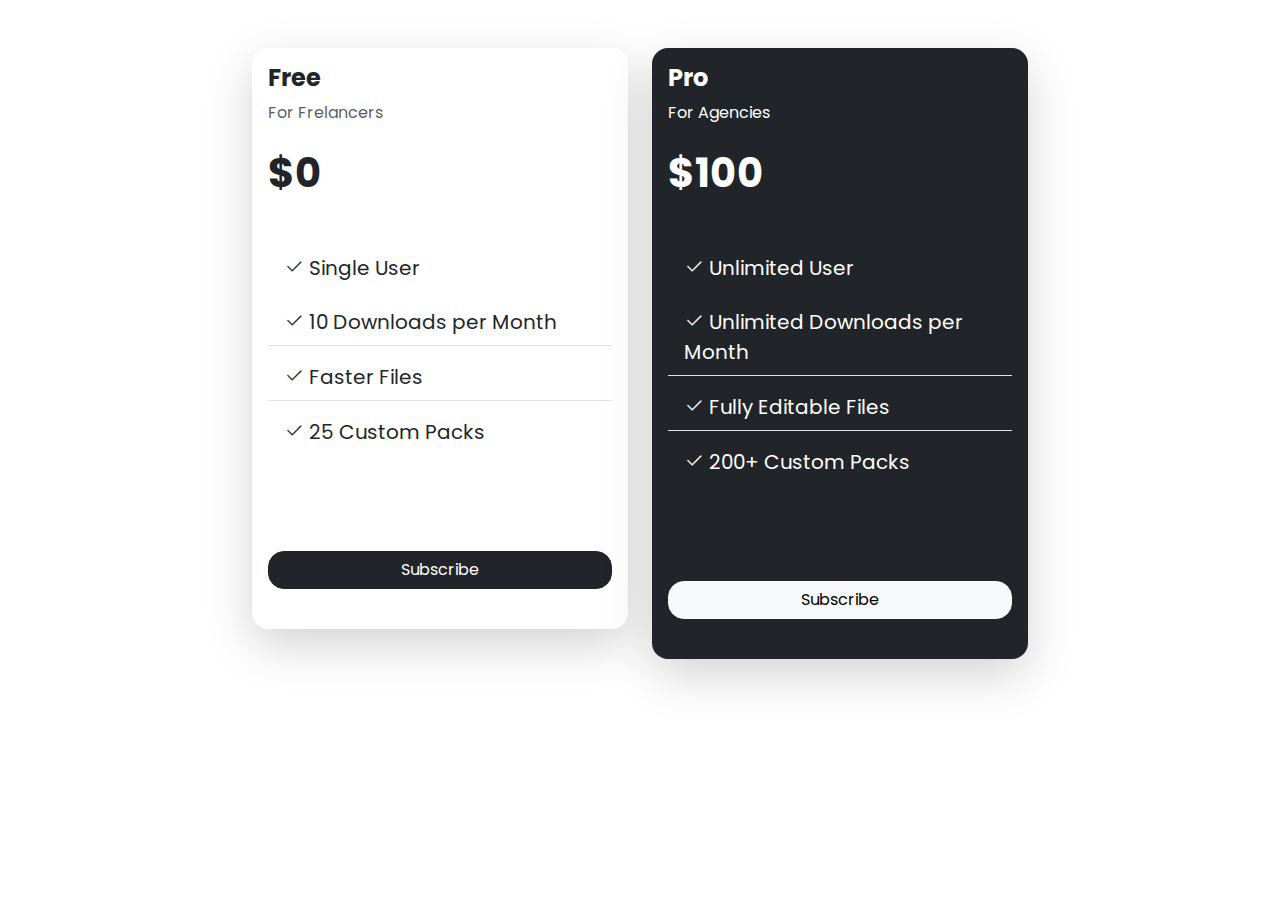
<file: pricing-cards/index.html>
<!DOCTYPE html>
<html lang="en">
    <head>
        <meta charset="UTF-8" />
        <meta http-equiv="X-UA-Compatible" content="IE=edge" />
        <meta name="viewport" content="width=device-width, initial-scale=1.0" />
        <link rel="preconnect" href="https://fonts.googleapis.com" />
        <link rel="preconnect" href="https://fonts.gstatic.com" crossorigin />
        <link
            href="https://fonts.googleapis.com/css2?family=Poppins:ital,wght@0,100;0,200;0,300;0,400;0,500;0,600;0,700;0,800;0,900;1,100;1,200;1,300;1,400;1,500;1,600;1,700;1,800;1,900&display=swap"
            rel="stylesheet"
        />
        <link
            rel="stylesheet"
            href="https://cdn.jsdelivr.net/npm/bootstrap-icons@1.11.3/font/bootstrap-icons.min.css"
        />
        <link rel="stylesheet" href="css/bootstrap.min.css" />
        <link rel="stylesheet" href="css/style.css" />
        <title>Mini-Project Starter</title>
    </head>
    <body>
        <div class="container">
            <div class="row mt-5">
                <!-- Column 1 -->
                <div class="col-md-6">
                    <!-- Card 1 -->
                    <div class="card rounded-4 shadow-lg border-0 mb-5">
                        <div class="card-body">
                            <div>
                                <h4 class="fw-bold">Free</h4>
                                <p class="text-muted">For Frelancers</p>
                            </div>
                            <h2 class="fs-1 fw-bold mt-4 mb-5">$0</h2>
                            <ul
                                class="list-group list-group-flush fs-5 mb-5 v-stack gap-2"
                            >
                                <li class="list-group-item border-0">
                                    <i class="bi bi-check2"></i> Single User
                                </li>
                                <li class="list-group-item">
                                    <i class="bi bi-check2"></i> 10 Downloads
                                    per Month
                                </li>
                                <li class="list-group-item">
                                    <i class="bi bi-check2"></i> Faster Files
                                </li>
                                <li class="list-group-item">
                                    <i class="bi bi-check2"></i> 25 Custom Packs
                                </li>
                            </ul>
                            <div class="d-grid">
                                <button
                                    class="btn btn-dark rounded-4 mt-5 mb-4"
                                >
                                    Subscribe
                                </button>
                            </div>
                        </div>
                    </div>
                </div>

                <!-- Column 2 -->
                <div class="col-md-6">
                    <!-- Card 2 -->
                    <div
                        class="card text-bg-dark rounded-4 shadow-lg border-0 mb-5"
                    >
                        <div class="card-body">
                            <div>
                                <h4 class="fw-bold">Pro</h4>
                                <p class="text-white">For Agencies</p>
                            </div>
                            <h2 class="fs-1 fw-bold mt-4 mb-5">$100</h2>
                            <ul
                                class="list-group list-group-flush fs-5 mb-5 v-stack gap-2"
                            >
                                <li
                                    class="list-group-item border-0 text-bg-dark"
                                >
                                    <i class="bi bi-check2"></i> Unlimited User
                                </li>
                                <li class="list-group-item text-bg-dark">
                                    <i class="bi bi-check2"></i> Unlimited
                                    Downloads per Month
                                </li>
                                <li class="list-group-item text-bg-dark">
                                    <i class="bi bi-check2"></i> Fully Editable
                                    Files
                                </li>
                                <li class="list-group-item text-bg-dark">
                                    <i class="bi bi-check2"></i> 200+ Custom
                                    Packs
                                </li>
                            </ul>
                            <div class="d-grid">
                                <button
                                    class="btn btn-light rounded-4 mt-5 mb-4"
                                >
                                    Subscribe
                                </button>
                            </div>
                        </div>
                    </div>
                </div>
            </div>
        </div>

        <script src="js/bootstrap.bundle.min.js"></script>
    </body>
</html>
</file>
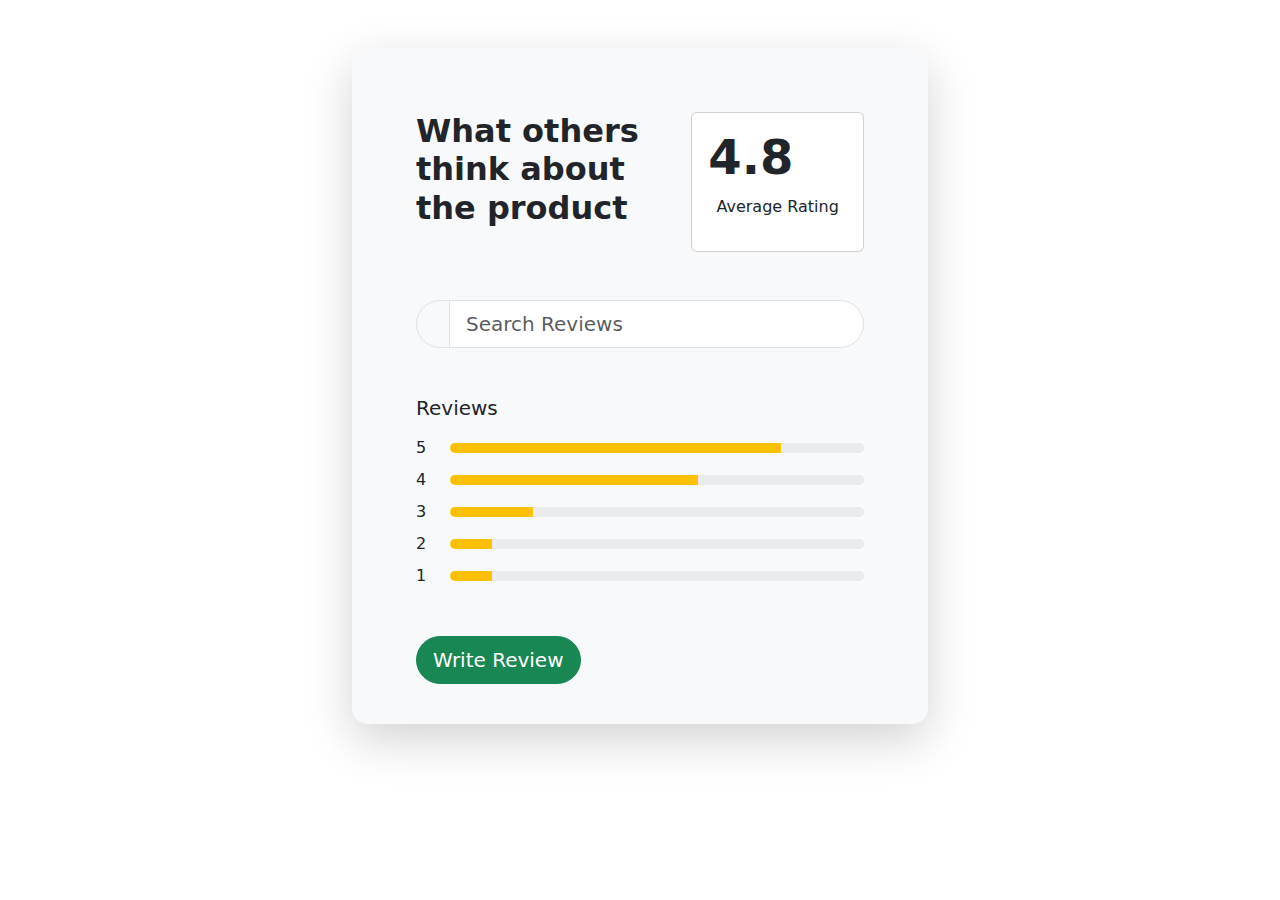
<file: ratings-component/index.html>
<!DOCTYPE html>
<html lang="en">
    <head>
        <meta charset="UTF-8" />
        <meta http-equiv="X-UA-Compatible" content="IE=edge" />
        <meta name="viewport" content="width=device-width, initial-scale=1.0" />
        <link
            rel="stylesheet"
            href="https://cdnjs.cloudflare.com/ajax/libs/font-awesome/6.7.1/css/all.min.css"
            integrity="sha512-5Hs3dF2AEPkpNAR7UiOHba+lRSJNeM2ECkwxUIxC1Q/FLycGTbNapWXB4tP889k5T5Ju8fs4b1P5z/iB4nMfSQ=="
            crossorigin="anonymous"
            referrerpolicy="no-referrer"
        />
        <link rel="stylesheet" href="css/bootstrap.min.css" />
        <link rel="stylesheet" href="css/style.css" />
        <title>Mini-Project Starter</title>
    </head>
    <body>
        <div class="container">
            <div class="card bg-light border-0 shadow-lg rounded-4 mt-5">
                <div class="card-body">
                    <!-- Top row -->
                    <div class="row p-5">
                        <div class="col-7">
                            <h2 class="fw-bold">
                                What others think about the product
                            </h2>
                        </div>
                        <div class="col-5">
                            <div class="card">
                                <div class="card-body">
                                    <h3 class="display-5 fw-semibold">
                                        <i class="fas fa-star text-warning"></i>
                                        4.8
                                    </h3>
                                    <p class="text-center">Average Rating</p>
                                </div>
                            </div>
                        </div>
                    </div>

                    <!-- Search -->
                    <div class="row px-5">
                        <div class="col-12">
                            <div class="input-group input-group-lg">
                                <span class="input-group-text rounded-start-5">
                                    <i class="fas fa-search"></i>
                                </span>
                                <input
                                    type="text"
                                    class="form-control rounded-end-5"
                                    placeholder="Search Reviews"
                                />
                            </div>
                        </div>
                    </div>

                    <!-- Ratings -->
                    <div class="row p-5">
                        <div class="col-12 vstack gap-2">
                            <h5>Reviews</h5>
                            <div class="d-flex align-items-center gap-1">
                                <span>5</span>
                                <i class="fas fa-star text-warning"></i>
                                <div
                                    class="progress ms-3"
                                    style="height: 10px; width: 100%"
                                >
                                    <div
                                        class="progress-bar bg-warning"
                                        style="width: 80%"
                                        aria-valuenow="80"
                                        aria-valuemin="0"
                                        aria-valuemax="100"
                                    ></div>
                                </div>
                            </div>
                            <div class="d-flex align-items-center gap-1">
                                <span>4</span>
                                <i class="fas fa-star text-warning"></i>
                                <div
                                    class="progress ms-3"
                                    style="height: 10px; width: 100%"
                                >
                                    <div
                                        class="progress-bar bg-warning"
                                        style="width: 60%"
                                        aria-valuenow="60"
                                        aria-valuemin="0"
                                        aria-valuemax="100"
                                    ></div>
                                </div>
                            </div>
                            <div class="d-flex align-items-center gap-1">
                                <span>3</span>
                                <i class="fas fa-star text-warning"></i>
                                <div
                                    class="progress ms-3"
                                    style="height: 10px; width: 100%"
                                >
                                    <div
                                        class="progress-bar bg-warning"
                                        style="width: 20%"
                                        aria-valuenow="20"
                                        aria-valuemin="0"
                                        aria-valuemax="100"
                                    ></div>
                                </div>
                            </div>
                            <div class="d-flex align-items-center gap-1">
                                <span>2</span>
                                <i class="fas fa-star text-warning"></i>
                                <div
                                    class="progress ms-3"
                                    style="height: 10px; width: 100%"
                                >
                                    <div
                                        class="progress-bar bg-warning"
                                        style="width: 10%"
                                        aria-valuenow="10"
                                        aria-valuemin="0"
                                        aria-valuemax="100"
                                    ></div>
                                </div>
                            </div>
                            <div class="d-flex align-items-center gap-1">
                                <span>1</span>
                                <i class="fas fa-star text-warning"></i>
                                <div
                                    class="progress ms-3"
                                    style="height: 10px; width: 100%"
                                >
                                    <div
                                        class="progress-bar bg-warning"
                                        style="width: 10%"
                                        aria-valuenow="10"
                                        aria-valuemin="0"
                                        aria-valuemax="100"
                                    ></div>
                                </div>
                            </div>
                        </div>
                    </div>

                    <!-- Button -->
                    <div class="row px-5 pb-4">
                        <div class="col-12">
                            <a href="#" class="btn btn-success btn-lg rounded-5"
                                >Write Review</a
                            >
                        </div>
                    </div>
                </div>
            </div>
        </div>

        <script src="js/bootstrap.bundle.min.js"></script>
    </body>
</html>
</file>
<file: pricing-cards/css/style.css>
body {
    font-family: "Poppins", sans-serif;
}

@media (min-width: 800px) {
    .container {
        width: 800px;
    }
}
</file>
<file: ratings-component/css/style.css>
@media (min-width: 600px) {
    .container {
        width: 600px;
    }
}
</file>
